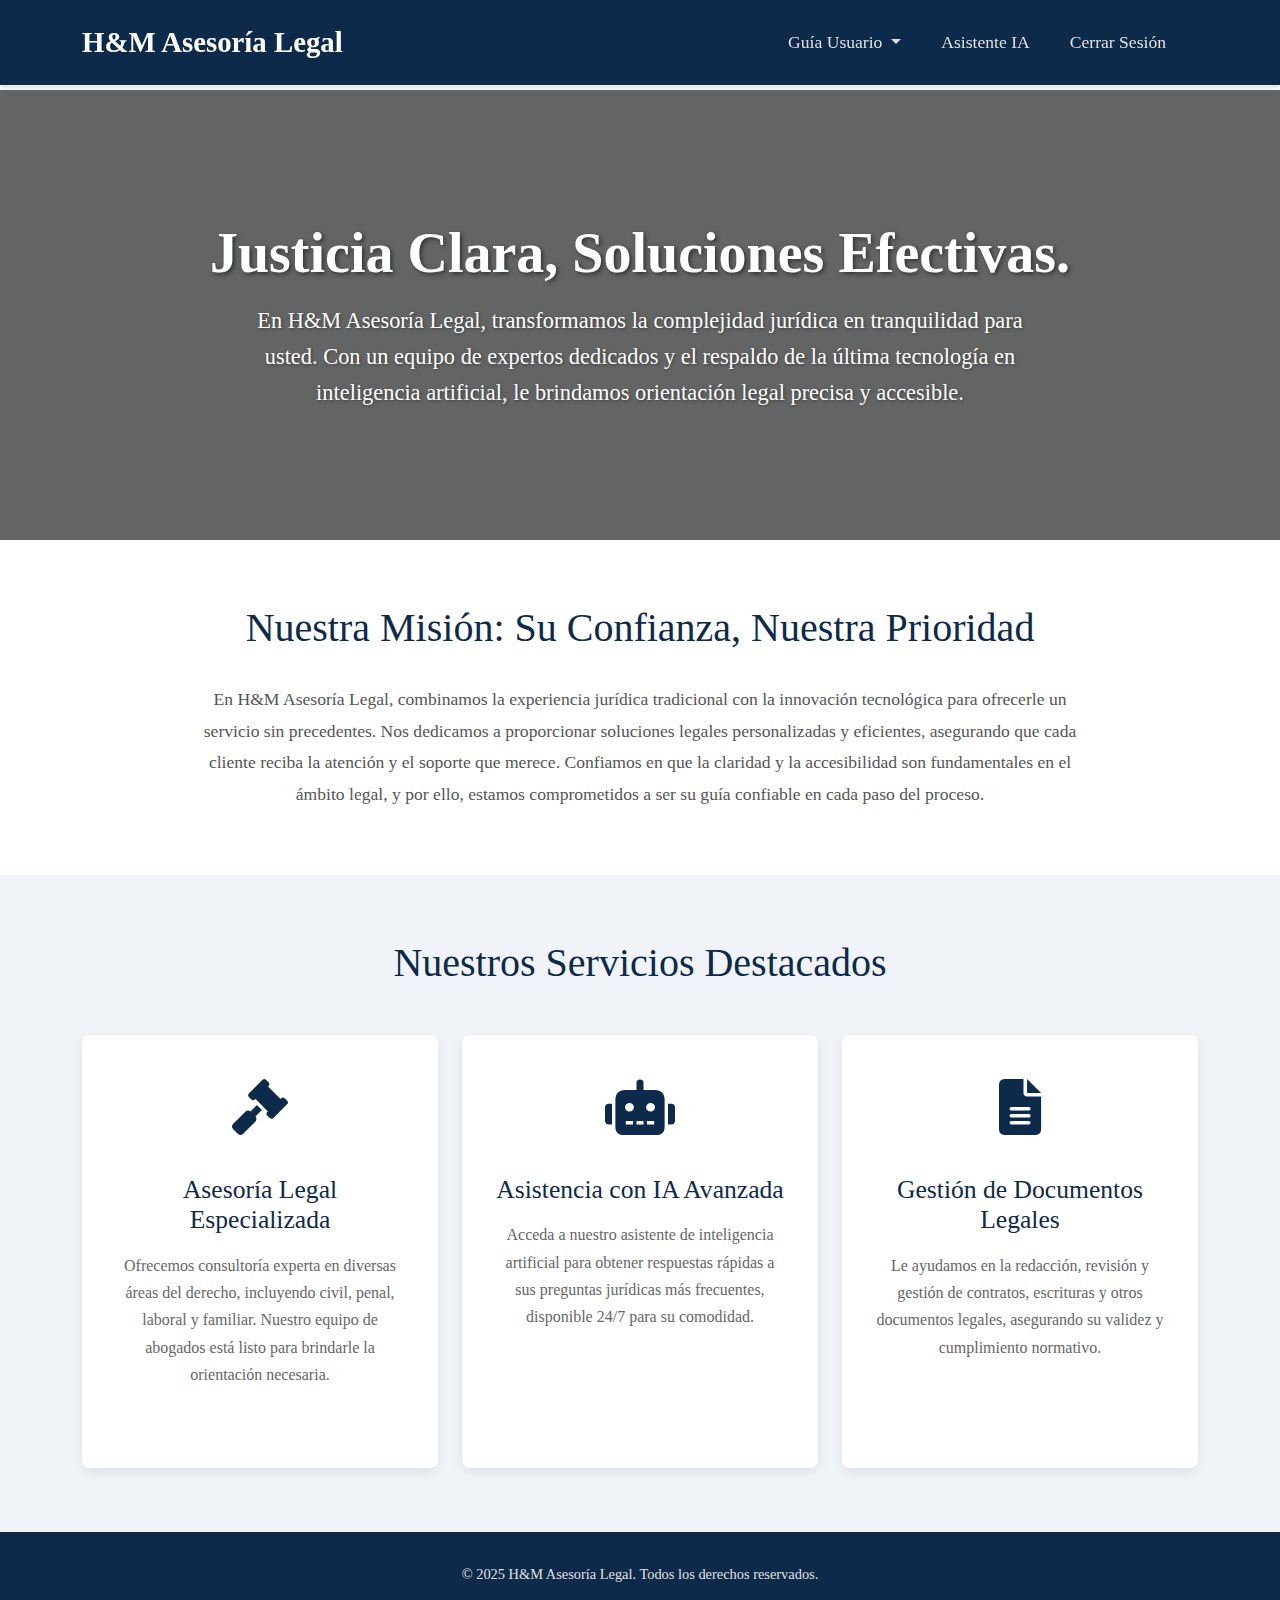
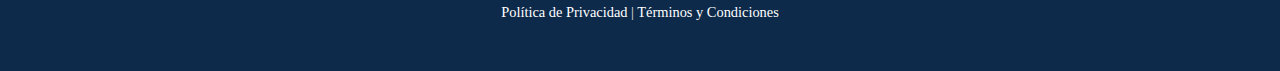
<file: templates/inicio.html>
<!DOCTYPE html>
<html lang="es">
<head>
    <meta charset="UTF-8">
    <meta name="viewport" content="width=device-width, initial-scale=1.0">
    <title>H&M Asesoría Legal - Expertos en Derecho</title>
    <link href="https://cdn.jsdelivr.net/npm/bootstrap@5.3.3/dist/css/bootstrap.min.css" rel="stylesheet">
    <link rel="stylesheet" href="https://cdnjs.cloudflare.com/ajax/libs/font-awesome/6.0.0-beta3/css/all.min.css">
    <style>
        /* Estilos personalizados para imitar una página judicial típica */
        body {
            font-family: 'Georgia', serif; /* Fuente más clásica para el cuerpo */
            color: #333;
            background-color: #f8f9fa; /* Un gris muy claro */
            padding-top: 90px; /* Espacio para la navbar fija */
        }
        .navbar {
            background-color: #0d2a4a; /* Azul oscuro corporativo */
            padding: 1rem 0;
            box-shadow: 0 2px 5px rgba(0,0,0,0.1);
        }
        .navbar-brand {
            color: #ffffff !important; /* Texto del logo blanco */
            font-family: 'Times New Roman', serif; /* Fuente más formal para el logo */
            font-size: 1.8rem;
            font-weight: bold;
            margin-right: 2rem; /* Espacio entre logo y nav items */
        }
        .navbar-nav .nav-link {
            color: #e0e0e0 !important; /* Links en gris claro */
            font-size: 1.1rem;
            margin-right: 1.5rem;
            transition: color 0.3s ease;
        }
        .navbar-nav .nav-link:hover {
            color: #ffffff !important; /* Blanco al pasar el ratón */
        }
        /* Estilos para el dropdown */
        .dropdown-menu {
            background-color: #0d2a4a; /* Fondo del menú desplegable */
            border-radius: 0;
            border: none;
            box-shadow: 0 4px 8px rgba(0,0,0,0.2);
            padding: 0;
        }
        .dropdown-item {
            color: #e0e0e0 !important;
            padding: 0.75rem 1.5rem;
            transition: background-color 0.3s ease, color 0.3s ease;
        }
        .dropdown-item:hover, .dropdown-item:active, .dropdown-item:focus {
            background-color: #1a4d7d !important; /* Azul ligeramente más claro al pasar el ratón */
            color: #ffffff !important;
        }

        .hero-section {
            position: relative;
            height: 450px; /* Altura fija para la imagen */
            overflow: hidden;
            display: flex;
            align-items: center;
            justify-content: center;
            color: #ffffff;
            text-align: center;
            background: linear-gradient(rgba(0, 0, 0, 0.6), rgba(0, 0, 0, 0.6)), url('https://via.placeholder.com/1500x450/0d2a4a/ffffff?text=Justicia+y+Confianza') no-repeat center center; /* Imagen de fondo */
            background-size: cover;
            padding: 4rem 1rem;
        }
        .hero-section h1 {
            font-size: 3.5rem;
            font-weight: bold;
            margin-bottom: 1rem;
            text-shadow: 2px 2px 4px rgba(0,0,0,0.5);
            font-family: 'Lora', serif; /* Fuente elegante para el título */
        }
        .hero-section p {
            font-size: 1.4rem;
            max-width: 800px;
            margin: 0 auto;
            line-height: 1.6;
            text-shadow: 1px 1px 3px rgba(0,0,0,0.4);
        }
        .description-section {
            padding: 4rem 1rem;
            background-color: #ffffff;
            text-align: center;
        }
        .description-section h2 {
            font-size: 2.5rem;
            color: #0d2a4a;
            margin-bottom: 2rem;
            font-family: 'Playfair Display', serif; /* Fuente más sofisticada */
        }
        .description-section p {
            font-size: 1.1rem;
            max-width: 900px;
            margin: 0 auto;
            line-height: 1.8;
            color: #555;
        }
        .services-section {
            padding: 4rem 1rem;
            background-color: #f0f4f8; /* Un azul muy claro, casi blanco */
        }
        .services-section h2 {
            font-size: 2.5rem;
            color: #0d2a4a;
            text-align: center;
            margin-bottom: 3rem;
            font-family: 'Playfair Display', serif;
        }
        .service-card {
            background-color: #ffffff;
            padding: 2rem;
            border-radius: 8px;
            box-shadow: 0 4px 12px rgba(0,0,0,0.08);
            text-align: center;
            margin-bottom: 2rem;
            transition: transform 0.3s ease, box-shadow 0.3s ease;
            height: 100%; /* Asegura que todas las tarjetas tengan la misma altura */
            display: flex;
            flex-direction: column;
            justify-content: space-between;
        }
        .service-card:hover {
            transform: translateY(-5px);
            box-shadow: 0 6px 16px rgba(0,0,0,0.15);
        }
        .service-card .icon {
            font-size: 3.5rem;
            color: #0d2a4a;
            margin-bottom: 1.5rem;
        }
        .service-card h3 {
            font-size: 1.6rem;
            color: #0d2a4a;
            margin-bottom: 1rem;
            font-family: 'Playfair Display', serif;
        }
        .service-card p {
            font-size: 1rem;
            color: #666;
            line-height: 1.7;
        }
        .footer {
            background-color: #0d2a4a;
            color: #e0e0e0;
            padding: 2rem 1rem;
            text-align: center;
            font-size: 0.9rem;
        }
        .footer a {
            color: #ffffff;
            text-decoration: none;
        }
        .footer a:hover {
            text-decoration: underline;
        }
        /* Media Queries para responsividad */
        @media (max-width: 768px) {
            .hero-section h1 {
                font-size: 2.5rem;
            }
            .hero-section p {
                font-size: 1.2rem;
            }
            .navbar-brand {
                font-size: 1.5rem;
            }
            .navbar-nav .nav-link {
                margin-right: 0;
            }
        }
    </style>
</head>
<body>

    <nav class="navbar navbar-expand-lg fixed-top">
        <div class="container">
            <a class="navbar-brand" href="/">H&M Asesoría Legal</a>
            <button class="navbar-toggler" type="button" data-bs-toggle="collapse" data-bs-target="#navbarNav" aria-controls="navbarNav" aria-expanded="false" aria-label="Toggle navigation">
                <span class="navbar-toggler-icon"></span>
            </button>
            <div class="collapse navbar-collapse justify-content-end" id="navbarNav">
                <ul class="navbar-nav">
                    <li class="nav-item dropdown">
                        <a class="nav-link dropdown-toggle" href="#" id="navbarDropdownGuia" role="button" data-bs-toggle="dropdown" aria-expanded="false">
                            Guía Usuario
                        </a>
                        <ul class="dropdown-menu" aria-labelledby="navbarDropdownGuia">
                            <li><a class="dropdown-item" href="/reg">Regularización de Propiedades</a></li>
                            <li><a class="dropdown-item" href="#">Otros Trámites</a></li>
                        </ul>
                    </li>
                    <li class="nav-item">
                        <a class="nav-link" href="/Asistenteia">Asistente IA</a>
                    </li>
                    <li class="nav-item">
                        <a class="nav-link" href="#">Cerrar Sesión</a>
                    </li>
                </ul>
            </div>
        </div>
    </nav>

    <section class="hero-section">
        <div class="container">
            <h1>Justicia Clara, Soluciones Efectivas.</h1>
            <p>En H&M Asesoría Legal, transformamos la complejidad jurídica en tranquilidad para usted. Con un equipo de expertos dedicados y el respaldo de la última tecnología en inteligencia artificial, le brindamos orientación legal precisa y accesible.</p>
        </div>
    </section>

    <section class="description-section">
        <div class="container">
            <h2>Nuestra Misión: Su Confianza, Nuestra Prioridad</h2>
            <p>En H&M Asesoría Legal, combinamos la experiencia jurídica tradicional con la innovación tecnológica para ofrecerle un servicio sin precedentes. Nos dedicamos a proporcionar soluciones legales personalizadas y eficientes, asegurando que cada cliente reciba la atención y el soporte que merece. Confiamos en que la claridad y la accesibilidad son fundamentales en el ámbito legal, y por ello, estamos comprometidos a ser su guía confiable en cada paso del proceso.</p>
        </div>
    </section>

    <section class="services-section">
        <div class="container">
            <h2>Nuestros Servicios Destacados</h2>
            <div class="row">
                <div class="col-md-4 d-flex">
                    <div class="service-card">
                        <div>
                            <div class="icon"><i class="fas fa-gavel"></i></div>
                            <h3>Asesoría Legal Especializada</h3>
                            <p>Ofrecemos consultoría experta en diversas áreas del derecho, incluyendo civil, penal, laboral y familiar. Nuestro equipo de abogados está listo para brindarle la orientación necesaria.</p>
                        </div>
                    </div>
                </div>
                <div class="col-md-4 d-flex">
                    <div class="service-card">
                        <div>
                            <div class="icon"><i class="fas fa-robot"></i></div>
                            <h3>Asistencia con IA Avanzada</h3>
                            <p>Acceda a nuestro asistente de inteligencia artificial para obtener respuestas rápidas a sus preguntas jurídicas más frecuentes, disponible 24/7 para su comodidad.</p>
                        </div>
                    </div>
                </div>
                <div class="col-md-4 d-flex">
                    <div class="service-card">
                        <div>
                            <div class="icon"><i class="fas fa-file-alt"></i></div>
                            <h3>Gestión de Documentos Legales</h3>
                            <p>Le ayudamos en la redacción, revisión y gestión de contratos, escrituras y otros documentos legales, asegurando su validez y cumplimiento normativo.</p>
                        </div>
                    </div>
                </div>
            </div>
        </div>
    </section>

    <footer class="footer">
        <div class="container">
            <p>&copy; 2025 H&M Asesoría Legal. Todos los derechos reservados.</p>
            <p><a href="#">Política de Privacidad</a> | <a href="#">Términos y Condiciones</a></p>
        </div>
    </footer>

    <script src="https://cdn.jsdelivr.net/npm/bootstrap@5.3.3/dist/js/bootstrap.bundle.min.js"></script>
</body>
</html>
</file>
